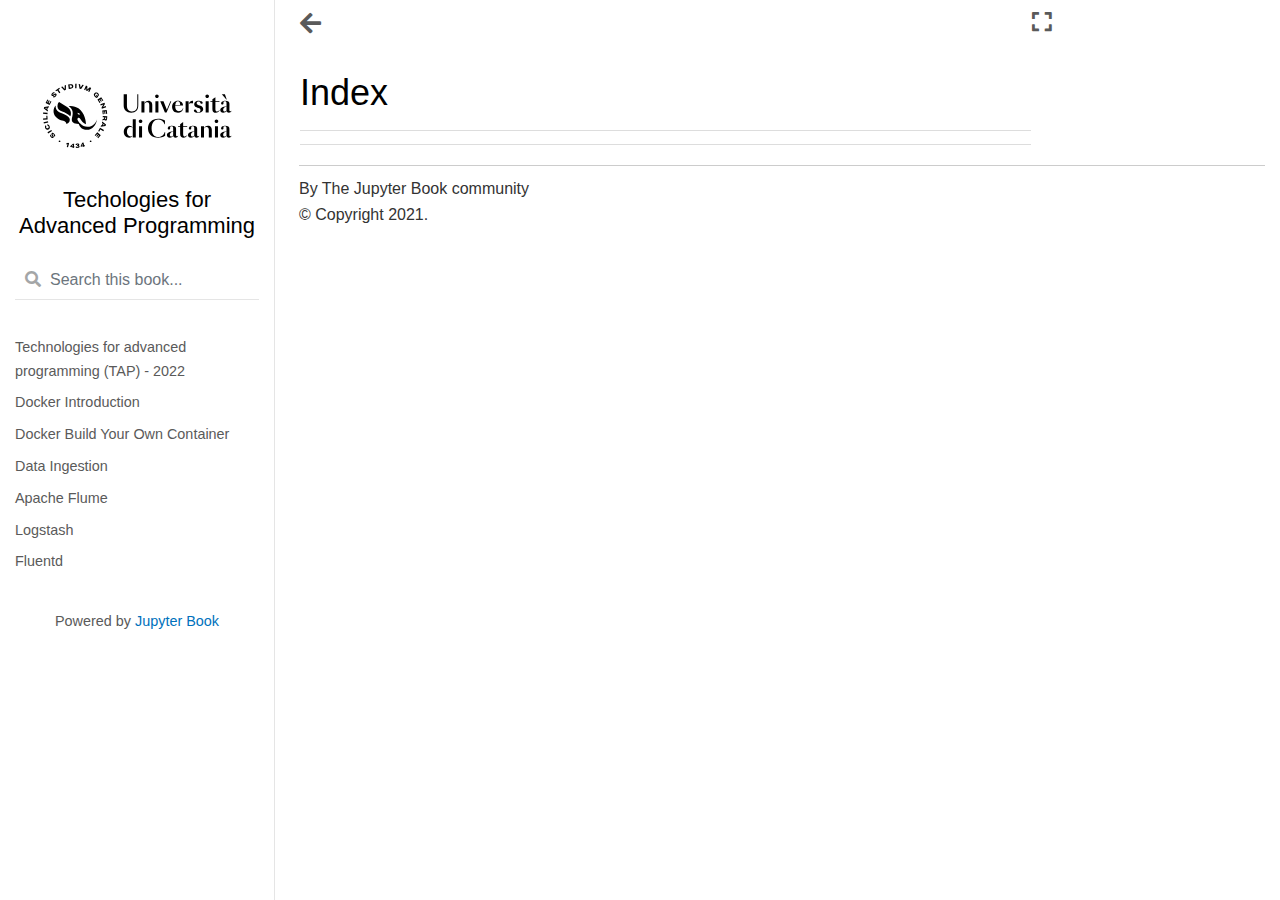
<file: genindex.html>
<!DOCTYPE html>

<html>
  <head>
    <meta charset="utf-8" />
    <meta name="viewport" content="width=device-width, initial-scale=1.0" />
    <title>Index &#8212; Techologies for Advanced Programming</title>
    
  <link href="_static/css/theme.css" rel="stylesheet">
  <link href="_static/css/index.ff1ffe594081f20da1ef19478df9384b.css" rel="stylesheet">

    
  <link rel="stylesheet"
    href="_static/vendor/fontawesome/5.13.0/css/all.min.css">
  <link rel="preload" as="font" type="font/woff2" crossorigin
    href="_static/vendor/fontawesome/5.13.0/webfonts/fa-solid-900.woff2">
  <link rel="preload" as="font" type="font/woff2" crossorigin
    href="_static/vendor/fontawesome/5.13.0/webfonts/fa-brands-400.woff2">

    
      

    
    <link rel="stylesheet" type="text/css" href="_static/pygments.css" />
    <link rel="stylesheet" type="text/css" href="_static/sphinx-book-theme.css?digest=c3fdc42140077d1ad13ad2f1588a4309" />
    <link rel="stylesheet" type="text/css" href="_static/togglebutton.css" />
    <link rel="stylesheet" type="text/css" href="_static/copybutton.css" />
    <link rel="stylesheet" type="text/css" href="_static/mystnb.css" />
    <link rel="stylesheet" type="text/css" href="_static/sphinx-thebe.css" />
    <link rel="stylesheet" type="text/css" href="_static/panels-main.c949a650a448cc0ae9fd3441c0e17fb0.css" />
    <link rel="stylesheet" type="text/css" href="_static/panels-variables.06eb56fa6e07937060861dad626602ad.css" />
    
  <link rel="preload" as="script" href="_static/js/index.be7d3bbb2ef33a8344ce.js">

    <script data-url_root="./" id="documentation_options" src="_static/documentation_options.js"></script>
    <script src="_static/jquery.js"></script>
    <script src="_static/underscore.js"></script>
    <script src="_static/doctools.js"></script>
    <script src="_static/clipboard.min.js"></script>
    <script src="_static/copybutton.js"></script>
    <script>let toggleHintShow = 'Click to show';</script>
    <script>let toggleHintHide = 'Click to hide';</script>
    <script>let toggleOpenOnPrint = 'true';</script>
    <script src="_static/togglebutton.js"></script>
    <script>var togglebuttonSelector = '.toggle, .admonition.dropdown, .tag_hide_input div.cell_input, .tag_hide-input div.cell_input, .tag_hide_output div.cell_output, .tag_hide-output div.cell_output, .tag_hide_cell.cell, .tag_hide-cell.cell';</script>
    <script src="_static/sphinx-book-theme.d59cb220de22ca1c485ebbdc042f0030.js"></script>
    <script>const THEBE_JS_URL = "https://unpkg.com/thebe@0.8.2/lib/index.js"
const thebe_selector = ".thebe,.cell"
const thebe_selector_input = "pre"
const thebe_selector_output = ".output, .cell_output"
</script>
    <script async="async" src="_static/sphinx-thebe.js"></script>
    <link rel="index" title="Index" href="#" />
    <link rel="search" title="Search" href="search.html" />
    <meta name="viewport" content="width=device-width, initial-scale=1" />
    <meta name="docsearch:language" content="None">
    

    <!-- Google Analytics -->
    
  </head>
  <body data-spy="scroll" data-target="#bd-toc-nav" data-offset="80">
    
    <div class="container-fluid" id="banner"></div>

    

    <div class="container-xl">
      <div class="row">
          
<div class="col-12 col-md-3 bd-sidebar site-navigation show" id="site-navigation">
    
        <div class="navbar-brand-box">
    <a class="navbar-brand text-wrap" href="index.html">
      
        <!-- `logo` is deprecated in Sphinx 4.0, so remove this when we stop supporting 3 -->
        
      
      
      <img src="_static/UniCT-Logo.svg" class="logo" alt="logo">
      
      
      <h1 class="site-logo" id="site-title">Techologies for Advanced Programming</h1>
      
    </a>
</div><form class="bd-search d-flex align-items-center" action="search.html" method="get">
  <i class="icon fas fa-search"></i>
  <input type="search" class="form-control" name="q" id="search-input" placeholder="Search this book..." aria-label="Search this book..." autocomplete="off" >
</form><nav class="bd-links" id="bd-docs-nav" aria-label="Main">
    <div class="bd-toc-item active">
        <ul class="nav bd-sidenav">
 <li class="toctree-l1">
  <a class="reference internal" href="TAPIntroduction.html">
   Technologies for advanced programming (TAP) - 2022
  </a>
 </li>
</ul>
<ul class="nav bd-sidenav">
 <li class="toctree-l1">
  <a class="reference internal" href="Docker.html">
   Docker Introduction
  </a>
 </li>
 <li class="toctree-l1">
  <a class="reference internal" href="Docker%20-%20BYOC.html">
   Docker Build Your Own Container
  </a>
 </li>
 <li class="toctree-l1">
  <a class="reference internal" href="Data%20Ingestion.html">
   Data Ingestion
  </a>
 </li>
 <li class="toctree-l1">
  <a class="reference internal" href="Apache%20Flume.html">
   Apache Flume
  </a>
 </li>
 <li class="toctree-l1">
  <a class="reference internal" href="Logstash.html">
   Logstash
  </a>
 </li>
 <li class="toctree-l1">
  <a class="reference internal" href="Fluentd.html">
   Fluentd
  </a>
 </li>
</ul>

    </div>
</nav> <!-- To handle the deprecated key -->

<div class="navbar_extra_footer">
  Powered by <a href="https://jupyterbook.org">Jupyter Book</a>
</div>

</div>


          


          
<main class="col py-md-3 pl-md-4 bd-content overflow-auto" role="main">
    
    <div class="topbar container-xl fixed-top">
    <div class="topbar-contents row">
        <div class="col-12 col-md-3 bd-topbar-whitespace site-navigation show"></div>
        <div class="col pl-md-4 topbar-main">
            
            <button id="navbar-toggler" class="navbar-toggler ml-0" type="button" data-toggle="collapse"
                data-toggle="tooltip" data-placement="bottom" data-target=".site-navigation" aria-controls="navbar-menu"
                aria-expanded="true" aria-label="Toggle navigation" aria-controls="site-navigation"
                title="Toggle navigation" data-toggle="tooltip" data-placement="left">
                <i class="fas fa-bars"></i>
                <i class="fas fa-arrow-left"></i>
                <i class="fas fa-arrow-up"></i>
            </button>
            
            
            <!-- Source interaction buttons -->

            <!-- Full screen (wrap in <a> to have style consistency -->

<a class="full-screen-button"><button type="button" class="btn btn-secondary topbarbtn" data-toggle="tooltip"
        data-placement="bottom" onclick="toggleFullScreen()" aria-label="Fullscreen mode"
        title="Fullscreen mode"><i
            class="fas fa-expand"></i></button></a>

            <!-- Launch buttons -->

        </div>

        <!-- Table of contents -->
        <div class="d-none d-md-block col-md-2 bd-toc show noprint">
            
        </div>
    </div>
</div>
    <div id="main-content" class="row">
        <div class="col-12 col-md-9 pl-md-3 pr-md-0">
            <!-- Table of contents that is only displayed when printing the page -->
            <div id="jb-print-docs-body" class="onlyprint">
                <h1></h1>
                <!-- Table of contents -->
                <div id="print-main-content">
                    <div id="jb-print-toc">
                        
                    </div>
                </div>
            </div>
            
              <div>
                

<h1 id="index">Index</h1>

<div class="genindex-jumpbox">
 
</div>


              </div>
              
            
                <!-- Previous / next buttons -->
<div class='prev-next-area'>
</div>
            
        </div>
    </div>
    <footer class="footer">
  <p>
    
      By The Jupyter Book community<br/>
    
        &copy; Copyright 2021.<br/>
  </p>
</footer>
</main>


      </div>
    </div>
  
  <script src="_static/js/index.be7d3bbb2ef33a8344ce.js"></script>

  </body>
</html>
</file>
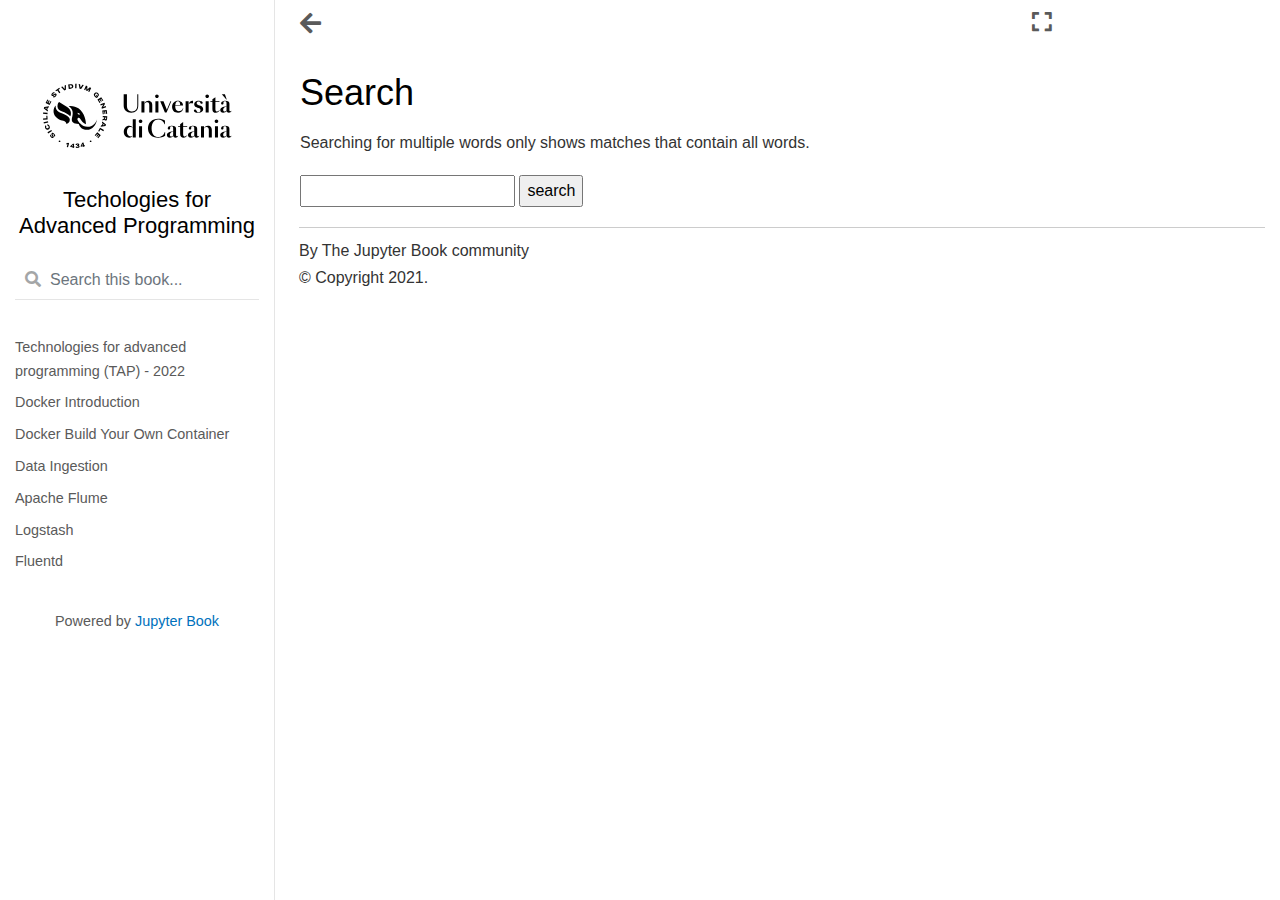
<file: search.html>
<!DOCTYPE html>

<html>
  <head>
    <meta charset="utf-8" />
    <meta name="viewport" content="width=device-width, initial-scale=1.0" />
    <title>Search &#8212; Techologies for Advanced Programming</title>
    
  <link href="_static/css/theme.css" rel="stylesheet">
  <link href="_static/css/index.ff1ffe594081f20da1ef19478df9384b.css" rel="stylesheet">

    
  <link rel="stylesheet"
    href="_static/vendor/fontawesome/5.13.0/css/all.min.css">
  <link rel="preload" as="font" type="font/woff2" crossorigin
    href="_static/vendor/fontawesome/5.13.0/webfonts/fa-solid-900.woff2">
  <link rel="preload" as="font" type="font/woff2" crossorigin
    href="_static/vendor/fontawesome/5.13.0/webfonts/fa-brands-400.woff2">

    
      

    
    <link rel="stylesheet" type="text/css" href="_static/pygments.css" />
    <link rel="stylesheet" type="text/css" href="_static/sphinx-book-theme.css?digest=c3fdc42140077d1ad13ad2f1588a4309" />
    <link rel="stylesheet" type="text/css" href="_static/togglebutton.css" />
    <link rel="stylesheet" type="text/css" href="_static/copybutton.css" />
    <link rel="stylesheet" type="text/css" href="_static/mystnb.css" />
    <link rel="stylesheet" type="text/css" href="_static/sphinx-thebe.css" />
    <link rel="stylesheet" type="text/css" href="_static/panels-main.c949a650a448cc0ae9fd3441c0e17fb0.css" />
    <link rel="stylesheet" type="text/css" href="_static/panels-variables.06eb56fa6e07937060861dad626602ad.css" />
    
  <link rel="preload" as="script" href="_static/js/index.be7d3bbb2ef33a8344ce.js">

    
    <script data-url_root="./" id="documentation_options" src="_static/documentation_options.js"></script>
    <script src="_static/jquery.js"></script>
    <script src="_static/underscore.js"></script>
    <script src="_static/doctools.js"></script>
    <script src="_static/clipboard.min.js"></script>
    <script src="_static/copybutton.js"></script>
    <script>let toggleHintShow = 'Click to show';</script>
    <script>let toggleHintHide = 'Click to hide';</script>
    <script>let toggleOpenOnPrint = 'true';</script>
    <script src="_static/togglebutton.js"></script>
    <script>var togglebuttonSelector = '.toggle, .admonition.dropdown, .tag_hide_input div.cell_input, .tag_hide-input div.cell_input, .tag_hide_output div.cell_output, .tag_hide-output div.cell_output, .tag_hide_cell.cell, .tag_hide-cell.cell';</script>
    <script src="_static/sphinx-book-theme.d59cb220de22ca1c485ebbdc042f0030.js"></script>
    <script>const THEBE_JS_URL = "https://unpkg.com/thebe@0.8.2/lib/index.js"
const thebe_selector = ".thebe,.cell"
const thebe_selector_input = "pre"
const thebe_selector_output = ".output, .cell_output"
</script>
    <script async="async" src="_static/sphinx-thebe.js"></script>
    <script src="_static/searchtools.js"></script>
    <script src="_static/language_data.js"></script>
    <link rel="index" title="Index" href="genindex.html" />
    <link rel="search" title="Search" href="#" />
  <script src="searchindex.js" defer></script>
  
    <meta name="viewport" content="width=device-width, initial-scale=1" />
    <meta name="docsearch:language" content="None">
    

    <!-- Google Analytics -->
    

  </head>
  <body data-spy="scroll" data-target="#bd-toc-nav" data-offset="80">
    
    <div class="container-fluid" id="banner"></div>

    

    <div class="container-xl">
      <div class="row">
          
<div class="col-12 col-md-3 bd-sidebar site-navigation show" id="site-navigation">
    
        <div class="navbar-brand-box">
    <a class="navbar-brand text-wrap" href="index.html">
      
        <!-- `logo` is deprecated in Sphinx 4.0, so remove this when we stop supporting 3 -->
        
      
      
      <img src="_static/UniCT-Logo.svg" class="logo" alt="logo">
      
      
      <h1 class="site-logo" id="site-title">Techologies for Advanced Programming</h1>
      
    </a>
</div><form class="bd-search d-flex align-items-center" action="#" method="get">
  <i class="icon fas fa-search"></i>
  <input type="search" class="form-control" name="q" id="search-input" placeholder="Search this book..." aria-label="Search this book..." autocomplete="off" >
</form><nav class="bd-links" id="bd-docs-nav" aria-label="Main">
    <div class="bd-toc-item active">
        <ul class="nav bd-sidenav">
 <li class="toctree-l1">
  <a class="reference internal" href="TAPIntroduction.html">
   Technologies for advanced programming (TAP) - 2022
  </a>
 </li>
</ul>
<ul class="nav bd-sidenav">
 <li class="toctree-l1">
  <a class="reference internal" href="Docker.html">
   Docker Introduction
  </a>
 </li>
 <li class="toctree-l1">
  <a class="reference internal" href="Docker%20-%20BYOC.html">
   Docker Build Your Own Container
  </a>
 </li>
 <li class="toctree-l1">
  <a class="reference internal" href="Data%20Ingestion.html">
   Data Ingestion
  </a>
 </li>
 <li class="toctree-l1">
  <a class="reference internal" href="Apache%20Flume.html">
   Apache Flume
  </a>
 </li>
 <li class="toctree-l1">
  <a class="reference internal" href="Logstash.html">
   Logstash
  </a>
 </li>
 <li class="toctree-l1">
  <a class="reference internal" href="Fluentd.html">
   Fluentd
  </a>
 </li>
</ul>

    </div>
</nav> <!-- To handle the deprecated key -->

<div class="navbar_extra_footer">
  Powered by <a href="https://jupyterbook.org">Jupyter Book</a>
</div>

</div>


          


          
<main class="col py-md-3 pl-md-4 bd-content overflow-auto" role="main">
    
    <div class="topbar container-xl fixed-top">
    <div class="topbar-contents row">
        <div class="col-12 col-md-3 bd-topbar-whitespace site-navigation show"></div>
        <div class="col pl-md-4 topbar-main">
            
            <button id="navbar-toggler" class="navbar-toggler ml-0" type="button" data-toggle="collapse"
                data-toggle="tooltip" data-placement="bottom" data-target=".site-navigation" aria-controls="navbar-menu"
                aria-expanded="true" aria-label="Toggle navigation" aria-controls="site-navigation"
                title="Toggle navigation" data-toggle="tooltip" data-placement="left">
                <i class="fas fa-bars"></i>
                <i class="fas fa-arrow-left"></i>
                <i class="fas fa-arrow-up"></i>
            </button>
            
            
            <!-- Source interaction buttons -->

            <!-- Full screen (wrap in <a> to have style consistency -->

<a class="full-screen-button"><button type="button" class="btn btn-secondary topbarbtn" data-toggle="tooltip"
        data-placement="bottom" onclick="toggleFullScreen()" aria-label="Fullscreen mode"
        title="Fullscreen mode"><i
            class="fas fa-expand"></i></button></a>

            <!-- Launch buttons -->

        </div>

        <!-- Table of contents -->
        <div class="d-none d-md-block col-md-2 bd-toc show noprint">
            
        </div>
    </div>
</div>
    <div id="main-content" class="row">
        <div class="col-12 col-md-9 pl-md-3 pr-md-0">
            <!-- Table of contents that is only displayed when printing the page -->
            <div id="jb-print-docs-body" class="onlyprint">
                <h1></h1>
                <!-- Table of contents -->
                <div id="print-main-content">
                    <div id="jb-print-toc">
                        
                    </div>
                </div>
            </div>
            
              <div>
                
  <h1 id="search-documentation">Search</h1>
  
  <noscript>
  <div class="admonition warning">
  <p>
    Please activate JavaScript to enable the search
    functionality.
  </p>
  </div>
  </noscript>
  
  
  <p>
    Searching for multiple words only shows matches that contain
    all words.
  </p>
  
  
  <form action="" method="get">
    <input type="text" name="q" aria-labelledby="search-documentation" value="" autocomplete="off" autocorrect="off" autocapitalize="off" spellcheck="false"/>
    <input type="submit" value="search" />
    <span id="search-progress" style="padding-left: 10px"></span>
  </form>
  
  
  
  <div id="search-results">
  
  </div>
  

              </div>
              
            
                <!-- Previous / next buttons -->
<div class='prev-next-area'>
</div>
            
        </div>
    </div>
    <footer class="footer">
  <p>
    
      By The Jupyter Book community<br/>
    
        &copy; Copyright 2021.<br/>
  </p>
</footer>
</main>


      </div>
    </div>
  
  <script src="_static/js/index.be7d3bbb2ef33a8344ce.js"></script>

  </body>
</html>
</file>
<file: _static/css/theme.css>
/* Provided by the Sphinx base theme template at build time */
@import "../basic.css";

:root {
  /*****************************************************************************
  * Theme config
  **/
  --pst-header-height: 60px;

  /*****************************************************************************
  * Font size
  **/
  --pst-font-size-base: 15px; /* base font size - applied at body / html level */

  /* heading font sizes */
  --pst-font-size-h1: 36px;
  --pst-font-size-h2: 32px;
  --pst-font-size-h3: 26px;
  --pst-font-size-h4: 21px;
  --pst-font-size-h5: 18px;
  --pst-font-size-h6: 16px;

  /* smaller then heading font sizes*/
  --pst-font-size-milli: 12px;

  --pst-sidebar-font-size: .9em;
  --pst-sidebar-caption-font-size: .9em;

  /*****************************************************************************
  * Font family
  **/
  /* These are adapted from https://systemfontstack.com/ */
  --pst-font-family-base-system: -apple-system, BlinkMacSystemFont, Segoe UI, "Helvetica Neue",
    Arial, sans-serif, Apple Color Emoji, Segoe UI Emoji, Segoe UI Symbol;
  --pst-font-family-monospace-system: "SFMono-Regular", Menlo, Consolas, Monaco,
    Liberation Mono, Lucida Console, monospace;

  --pst-font-family-base: var(--pst-font-family-base-system);
  --pst-font-family-heading: var(--pst-font-family-base);
  --pst-font-family-monospace: var(--pst-font-family-monospace-system);

  /*****************************************************************************
  * Color
  * 
  * Colors are defined in rgb string way, "red, green, blue"
  **/
  --pst-color-primary: 19, 6, 84;
  --pst-color-success: 40, 167, 69;
  --pst-color-info: 0, 123, 255;  /*23, 162, 184;*/
  --pst-color-warning: 255, 193, 7;
  --pst-color-danger: 220, 53, 69;
  --pst-color-text-base: 51, 51, 51;

  --pst-color-h1: var(--pst-color-primary);
  --pst-color-h2: var(--pst-color-primary);
  --pst-color-h3: var(--pst-color-text-base);
  --pst-color-h4: var(--pst-color-text-base);
  --pst-color-h5: var(--pst-color-text-base);
  --pst-color-h6: var(--pst-color-text-base);
  --pst-color-paragraph: var(--pst-color-text-base);
  --pst-color-link: 0, 91, 129;
  --pst-color-link-hover: 227, 46, 0;
  --pst-color-headerlink: 198, 15, 15;
  --pst-color-headerlink-hover: 255, 255, 255;
  --pst-color-preformatted-text: 34, 34, 34;
  --pst-color-preformatted-background: 250, 250, 250;
  --pst-color-inline-code: 232, 62, 140;

  --pst-color-active-navigation: 19, 6, 84;
  --pst-color-navbar-link: 77, 77, 77;
  --pst-color-navbar-link-hover: var(--pst-color-active-navigation);
  --pst-color-navbar-link-active: var(--pst-color-active-navigation);
  --pst-color-sidebar-link: 77, 77, 77;
  --pst-color-sidebar-link-hover: var(--pst-color-active-navigation);
  --pst-color-sidebar-link-active: var(--pst-color-active-navigation);
  --pst-color-sidebar-expander-background-hover: 244, 244, 244;
  --pst-color-sidebar-caption: 77, 77, 77;
  --pst-color-toc-link: 119, 117, 122;
  --pst-color-toc-link-hover: var(--pst-color-active-navigation);
  --pst-color-toc-link-active: var(--pst-color-active-navigation);

  /*****************************************************************************
  * Icon
  **/

  /* font awesome icons*/
  --pst-icon-check-circle: '\f058';
  --pst-icon-info-circle: '\f05a';
  --pst-icon-exclamation-triangle: '\f071';
  --pst-icon-exclamation-circle: '\f06a';
  --pst-icon-times-circle: '\f057';
  --pst-icon-lightbulb: '\f0eb';

  /*****************************************************************************
  * Admonitions
  **/

  --pst-color-admonition-default: var(--pst-color-info);
  --pst-color-admonition-note: var(--pst-color-info);
  --pst-color-admonition-attention: var(--pst-color-warning);
  --pst-color-admonition-caution: var(--pst-color-warning);
  --pst-color-admonition-warning: var(--pst-color-warning);
  --pst-color-admonition-danger: var(--pst-color-danger);
  --pst-color-admonition-error: var(--pst-color-danger);
  --pst-color-admonition-hint: var(--pst-color-success);
  --pst-color-admonition-tip: var(--pst-color-success);
  --pst-color-admonition-important: var(--pst-color-success);

  --pst-icon-admonition-default: var(--pst-icon-info-circle);
  --pst-icon-admonition-note: var(--pst-icon-info-circle);
  --pst-icon-admonition-attention: var(--pst-icon-exclamation-circle);
  --pst-icon-admonition-caution: var(--pst-icon-exclamation-triangle);
  --pst-icon-admonition-warning: var(--pst-icon-exclamation-triangle);
  --pst-icon-admonition-danger: var(--pst-icon-exclamation-triangle);
  --pst-icon-admonition-error: var(--pst-icon-times-circle);
  --pst-icon-admonition-hint: var(--pst-icon-lightbulb);
  --pst-icon-admonition-tip: var(--pst-icon-lightbulb);
  --pst-icon-admonition-important: var(--pst-icon-exclamation-circle);

}
</file>
<file: _static/pygments.css>
pre { line-height: 125%; }
td.linenos .normal { color: inherit; background-color: transparent; padding-left: 5px; padding-right: 5px; }
span.linenos { color: inherit; background-color: transparent; padding-left: 5px; padding-right: 5px; }
td.linenos .special { color: #000000; background-color: #ffffc0; padding-left: 5px; padding-right: 5px; }
span.linenos.special { color: #000000; background-color: #ffffc0; padding-left: 5px; padding-right: 5px; }
.highlight .hll { background-color: #ffffcc }
.highlight { background: #eeffcc; }
.highlight .c { color: #408090; font-style: italic } /* Comment */
.highlight .err { border: 1px solid #FF0000 } /* Error */
.highlight .k { color: #007020; font-weight: bold } /* Keyword */
.highlight .o { color: #666666 } /* Operator */
.highlight .ch { color: #408090; font-style: italic } /* Comment.Hashbang */
.highlight .cm { color: #408090; font-style: italic } /* Comment.Multiline */
.highlight .cp { color: #007020 } /* Comment.Preproc */
.highlight .cpf { color: #408090; font-style: italic } /* Comment.PreprocFile */
.highlight .c1 { color: #408090; font-style: italic } /* Comment.Single */
.highlight .cs { color: #408090; background-color: #fff0f0 } /* Comment.Special */
.highlight .gd { color: #A00000 } /* Generic.Deleted */
.highlight .ge { font-style: italic } /* Generic.Emph */
.highlight .gr { color: #FF0000 } /* Generic.Error */
.highlight .gh { color: #000080; font-weight: bold } /* Generic.Heading */
.highlight .gi { color: #00A000 } /* Generic.Inserted */
.highlight .go { color: #333333 } /* Generic.Output */
.highlight .gp { color: #c65d09; font-weight: bold } /* Generic.Prompt */
.highlight .gs { font-weight: bold } /* Generic.Strong */
.highlight .gu { color: #800080; font-weight: bold } /* Generic.Subheading */
.highlight .gt { color: #0044DD } /* Generic.Traceback */
.highlight .kc { color: #007020; font-weight: bold } /* Keyword.Constant */
.highlight .kd { color: #007020; font-weight: bold } /* Keyword.Declaration */
.highlight .kn { color: #007020; font-weight: bold } /* Keyword.Namespace */
.highlight .kp { color: #007020 } /* Keyword.Pseudo */
.highlight .kr { color: #007020; font-weight: bold } /* Keyword.Reserved */
.highlight .kt { color: #902000 } /* Keyword.Type */
.highlight .m { color: #208050 } /* Literal.Number */
.highlight .s { color: #4070a0 } /* Literal.String */
.highlight .na { color: #4070a0 } /* Name.Attribute */
.highlight .nb { color: #007020 } /* Name.Builtin */
.highlight .nc { color: #0e84b5; font-weight: bold } /* Name.Class */
.highlight .no { color: #60add5 } /* Name.Constant */
.highlight .nd { color: #555555; font-weight: bold } /* Name.Decorator */
.highlight .ni { color: #d55537; font-weight: bold } /* Name.Entity */
.highlight .ne { color: #007020 } /* Name.Exception */
.highlight .nf { color: #06287e } /* Name.Function */
.highlight .nl { color: #002070; font-weight: bold } /* Name.Label */
.highlight .nn { color: #0e84b5; font-weight: bold } /* Name.Namespace */
.highlight .nt { color: #062873; font-weight: bold } /* Name.Tag */
.highlight .nv { color: #bb60d5 } /* Name.Variable */
.highlight .ow { color: #007020; font-weight: bold } /* Operator.Word */
.highlight .w { color: #bbbbbb } /* Text.Whitespace */
.highlight .mb { color: #208050 } /* Literal.Number.Bin */
.highlight .mf { color: #208050 } /* Literal.Number.Float */
.highlight .mh { color: #208050 } /* Literal.Number.Hex */
.highlight .mi { color: #208050 } /* Literal.Number.Integer */
.highlight .mo { color: #208050 } /* Literal.Number.Oct */
.highlight .sa { color: #4070a0 } /* Literal.String.Affix */
.highlight .sb { color: #4070a0 } /* Literal.String.Backtick */
.highlight .sc { color: #4070a0 } /* Literal.String.Char */
.highlight .dl { color: #4070a0 } /* Literal.String.Delimiter */
.highlight .sd { color: #4070a0; font-style: italic } /* Literal.String.Doc */
.highlight .s2 { color: #4070a0 } /* Literal.String.Double */
.highlight .se { color: #4070a0; font-weight: bold } /* Literal.String.Escape */
.highlight .sh { color: #4070a0 } /* Literal.String.Heredoc */
.highlight .si { color: #70a0d0; font-style: italic } /* Literal.String.Interpol */
.highlight .sx { color: #c65d09 } /* Literal.String.Other */
.highlight .sr { color: #235388 } /* Literal.String.Regex */
.highlight .s1 { color: #4070a0 } /* Literal.String.Single */
.highlight .ss { color: #517918 } /* Literal.String.Symbol */
.highlight .bp { color: #007020 } /* Name.Builtin.Pseudo */
.highlight .fm { color: #06287e } /* Name.Function.Magic */
.highlight .vc { color: #bb60d5 } /* Name.Variable.Class */
.highlight .vg { color: #bb60d5 } /* Name.Variable.Global */
.highlight .vi { color: #bb60d5 } /* Name.Variable.Instance */
.highlight .vm { color: #bb60d5 } /* Name.Variable.Magic */
.highlight .il { color: #208050 } /* Literal.Number.Integer.Long */
</file>
<file: _static/togglebutton.css>
/**
 * Admonition-based toggles
 */

/* Visibility of the target */
.admonition.toggle .admonition-title ~ * {
    transition: opacity .3s, height .3s;
}

/* Toggle buttons inside admonitions so we see the title */
.toggle.admonition {
    position: relative;
}

/* Titles should cut off earlier to avoid overlapping w/ button */
.toggle.admonition .admonition-title {
    padding-right: 25%;
    cursor: pointer;
}

/* hides all the content of a page until de-toggled */
.toggle-hidden.admonition .admonition-title ~ * {
    height: 0;
    margin: 0;
    float: left; /* so they overlap when hidden */
    opacity: 0;
    visibility: hidden;
}

/* General button style and position*/
button.toggle-button {
    /**
     * Background and shape. By default there's no background
     * but users can style as they wish
     */  
    background: none;
    border: none;
    outline: none;

    /* Positioning just inside the amonition title */
    margin-right: 0.5em;
    position: absolute;
    right: 0em;
    top: .5em;
    float: right;
    padding: 0px;
    display: flex;
}

/* Display the toggle hint on wide screens */
@media (min-width: 768px) {
    button.toggle-button.toggle-button-hidden:before {
        content: attr(data-toggle-hint);  /* This will be filled in by JS */
        font-size: .8em;
        align-self: center;
    }
}

/* Icon behavior */
.tb-icon {
    transition: transform .2s ease-out;
    height: 1.5em;
    width: 1.5em;
    stroke: currentColor;  /* So that we inherit the color of other text */
}

details.toggle-details .tb-icon {
    height: 1.3em;
    width: 1.3em;
}

.toggle-button-hidden .tb-icon {
    transform: rotate(90deg);
}

/**
 * Details-based toggles.
 * In this case, we wrap elements with `.toggle` in a details block.
 */

/* Details blocks */
details.toggle-details {
    margin: 1em 0;
}

details.toggle-details summary {
    display: flex;
    align-items: center;
    width: fit-content;
    cursor: pointer;
    list-style: none;
    border-radius: .4em;
    border: 1px solid #ccc;
    background: #f8f8f8;
    padding: 0.4em 1em 0.4em 0.5em; /* Less padding on left because the SVG has left margin */
    font-size: .9em;
}

details.toggle-details summary:hover {
    background: #f6f6f6;
}

details.toggle-details summary:active {
    background: #eee;
}

details.toggle-details[open] summary {
    margin-bottom: .5em;
}

details.toggle-details[open] summary .tb-icon {
    transform: rotate(90deg);
}

details.toggle-details[open] summary ~ * {
    animation: toggle-fade-in .3s ease-out;
}

@keyframes toggle-fade-in {
  from {opacity: 0%;}
  to {opacity: 100%;}
}

/* Print rules - we hide all toggle button elements at print */
@media print {
    /* Always hide the summary so the button doesn't show up */
    details.toggle-details summary {
        display: none;
    }
}
</file>
<file: _static/copybutton.css>
/* Copy buttons */
button.copybtn {
    position: absolute;
    display: flex;
    top: .3em;
    right: .3em;
    width: 1.7em;
    height: 1.7em;
	opacity: 0;
    transition: opacity 0.3s, border .3s, background-color .3s;
    user-select: none;
    padding: 0;
    border: none;
    outline: none;
    border-radius: 0.4em;
    /* The colors that GitHub uses */
    border: #1b1f2426 1px solid;
    background-color: #f6f8fa;
    color: #57606a;
}

button.copybtn.success {
    border-color: #22863a;
    color: #22863a;
}

button.copybtn svg {
    stroke: currentColor;
    width: 1.5em;
    height: 1.5em;
    padding: 0.1em;
}

div.highlight  {
    position: relative;
}

.highlight:hover button.copybtn {
	opacity: 1;
}

.highlight button.copybtn:hover {
    background-color: rgb(235, 235, 235);
}

.highlight button.copybtn:active {
    background-color: rgb(187, 187, 187);
}

/**
 * A minimal CSS-only tooltip copied from:
 *   https://codepen.io/mildrenben/pen/rVBrpK
 *
 * To use, write HTML like the following:
 *
 * <p class="o-tooltip--left" data-tooltip="Hey">Short</p>
 */
 .o-tooltip--left {
  position: relative;
 }

 .o-tooltip--left:after {
    opacity: 0;
    visibility: hidden;
    position: absolute;
    content: attr(data-tooltip);
    padding: .2em;
    font-size: .8em;
    left: -.2em;
    background: grey;
    color: white;
    white-space: nowrap;
    z-index: 2;
    border-radius: 2px;
    transform: translateX(-102%) translateY(0);
    transition: opacity 0.2s cubic-bezier(0.64, 0.09, 0.08, 1), transform 0.2s cubic-bezier(0.64, 0.09, 0.08, 1);
}

.o-tooltip--left:hover:after {
    display: block;
    opacity: 1;
    visibility: visible;
    transform: translateX(-100%) translateY(0);
    transition: opacity 0.2s cubic-bezier(0.64, 0.09, 0.08, 1), transform 0.2s cubic-bezier(0.64, 0.09, 0.08, 1);
    transition-delay: .5s;
}

/* By default the copy button shouldn't show up when printing a page */
@media print {
    button.copybtn {
        display: none;
    }
}
</file>
<file: _static/mystnb.css>
/* Whole cell */
div.container.cell {
  padding-left: 0;
  margin-bottom: 1em;
}

/* Removing all background formatting so we can control at the div level */
.cell_input div.highlight, .cell_output pre, .cell_input pre, .cell_output .output {
  border: none;
  box-shadow: none;
}

.cell_output .output pre, .cell_input pre {
  margin: 0px;
}

/* Input cells */
div.cell div.cell_input {
  padding-left: 0em;
  padding-right: 0em;
  border: 1px #ccc solid;
  background-color: #f7f7f7;
  border-left-color: green;
  border-left-width: medium;
}

div.cell_input > div, div.cell_output div.output > div.highlight {
  margin: 0em !important;
  border: none !important;
}

/* All cell outputs */
.cell_output {
  padding-left: 1em;
  padding-right: 0em;
  margin-top: 1em;
}

/* Outputs from jupyter_sphinx overrides to remove extra CSS */
div.section div.jupyter_container {
  padding: .4em;
  margin: 0 0 .4em 0;
  background-color: none;
  border: none;
  -moz-box-shadow: none;
  -webkit-box-shadow: none;
  box-shadow: none;
}

/* Text outputs from cells */
.cell_output .output.text_plain,
.cell_output .output.traceback,
.cell_output .output.stream,
.cell_output .output.stderr
  {
  background: #fcfcfc;
  margin-top: 1em;
  margin-bottom: 0em;
  box-shadow: none;
}

.cell_output .output.text_plain,
.cell_output .output.stream,
.cell_output .output.stderr {
  border: 1px solid #f7f7f7;
}

.cell_output .output.stderr {
  background: #fdd;
}

.cell_output .output.traceback {
  border: 1px solid #ffd6d6;
}

/* Math align to the left */
.cell_output .MathJax_Display {
  text-align: left !important;
}

/* Pandas tables. Pulled from the Jupyter / nbsphinx CSS */
div.cell_output table {
    border: none;
    border-collapse: collapse;
    border-spacing: 0;
    color: black;
    font-size: 1em;
    table-layout: fixed;
  }
  div.cell_output thead {
    border-bottom: 1px solid black;
    vertical-align: bottom;
  }
  div.cell_output tr,
  div.cell_output th,
  div.cell_output td {
    text-align: right;
    vertical-align: middle;
    padding: 0.5em 0.5em;
    line-height: normal;
    white-space: normal;
    max-width: none;
    border: none;
  }
  div.cell_output th {
    font-weight: bold;
  }
  div.cell_output tbody tr:nth-child(odd) {
    background: #f5f5f5;
  }
  div.cell_output tbody tr:hover {
    background: rgba(66, 165, 245, 0.2);
  }


/* Inline text from `paste` operation */

span.pasted-text {
  font-weight: bold;
}

span.pasted-inline img {
  max-height: 2em;
}

tbody span.pasted-inline img {
  max-height: none;
}

/* Font colors for translated ANSI escape sequences
Color values are adapted from share/jupyter/nbconvert/templates/classic/static/style.css
*/
div.highlight .-Color-Bold {
  font-weight: bold;
}
div.highlight .-Color[class*=-Black] {
  color :#3E424D
}
div.highlight .-Color[class*=-Red] {
  color: #E75C58
}
div.highlight .-Color[class*=-Green] {
  color: #00A250
}
div.highlight .-Color[class*=-Yellow] {
  color: yellow
}
div.highlight .-Color[class*=-Blue] {
  color: #208FFB
}
div.highlight .-Color[class*=-Magenta] {
  color: #D160C4
}
div.highlight .-Color[class*=-Cyan] {
  color: #60C6C8
}
div.highlight .-Color[class*=-White] {
  color: #C5C1B4
}
div.highlight .-Color[class*=-BGBlack] {
  background-color: #3E424D
}
div.highlight .-Color[class*=-BGRed] {
  background-color: #E75C58
}
div.highlight .-Color[class*=-BGGreen] {
  background-color: #00A250
}
div.highlight .-Color[class*=-BGYellow] {
  background-color: yellow
}
div.highlight .-Color[class*=-BGBlue] {
  background-color: #208FFB
}
div.highlight .-Color[class*=-BGMagenta] {
  background-color: #D160C4
}
div.highlight .-Color[class*=-BGCyan] {
  background-color: #60C6C8
}
div.highlight .-Color[class*=-BGWhite] {
  background-color: #C5C1B4
}

/* Font colors for 8-bit ANSI */

div.highlight .-Color[class*=-C0] {
  color: #000000
}
div.highlight .-Color[class*=-BGC0] {
  background-color: #000000
}
div.highlight .-Color[class*=-C1] {
  color: #800000
}
div.highlight .-Color[class*=-BGC1] {
  background-color: #800000
}
div.highlight .-Color[class*=-C2] {
  color: #008000
}
div.highlight .-Color[class*=-BGC2] {
  background-color: #008000
}
div.highlight .-Color[class*=-C3] {
  color: #808000
}
div.highlight .-Color[class*=-BGC3] {
  background-color: #808000
}
div.highlight .-Color[class*=-C4] {
  color: #000080
}
div.highlight .-Color[class*=-BGC4] {
  background-color: #000080
}
div.highlight .-Color[class*=-C5] {
  color: #800080
}
div.highlight .-Color[class*=-BGC5] {
  background-color: #800080
}
div.highlight .-Color[class*=-C6] {
  color: #008080
}
div.highlight .-Color[class*=-BGC6] {
  background-color: #008080
}
div.highlight .-Color[class*=-C7] {
  color: #C0C0C0
}
div.highlight .-Color[class*=-BGC7] {
  background-color: #C0C0C0
}
div.highlight .-Color[class*=-C8] {
  color: #808080
}
div.highlight .-Color[class*=-BGC8] {
  background-color: #808080
}
div.highlight .-Color[class*=-C9] {
  color: #FF0000
}
div.highlight .-Color[class*=-BGC9] {
  background-color: #FF0000
}
div.highlight .-Color[class*=-C10] {
  color: #00FF00
}
div.highlight .-Color[class*=-BGC10] {
  background-color: #00FF00
}
div.highlight .-Color[class*=-C11] {
  color: #FFFF00
}
div.highlight .-Color[class*=-BGC11] {
  background-color: #FFFF00
}
div.highlight .-Color[class*=-C12] {
  color: #0000FF
}
div.highlight .-Color[class*=-BGC12] {
  background-color: #0000FF
}
div.highlight .-Color[class*=-C13] {
  color: #FF00FF
}
div.highlight .-Color[class*=-BGC13] {
  background-color: #FF00FF
}
div.highlight .-Color[class*=-C14] {
  color: #00FFFF
}
div.highlight .-Color[class*=-BGC14] {
  background-color: #00FFFF
}
div.highlight .-Color[class*=-C15] {
  color: #FFFFFF
}
div.highlight .-Color[class*=-BGC15] {
  background-color: #FFFFFF
}
div.highlight .-Color[class*=-C16] {
  color: #000000
}
div.highlight .-Color[class*=-BGC16] {
  background-color: #000000
}
div.highlight .-Color[class*=-C17] {
  color: #00005F
}
div.highlight .-Color[class*=-BGC17] {
  background-color: #00005F
}
div.highlight .-Color[class*=-C18] {
  color: #000087
}
div.highlight .-Color[class*=-BGC18] {
  background-color: #000087
}
div.highlight .-Color[class*=-C19] {
  color: #0000AF
}
div.highlight .-Color[class*=-BGC19] {
  background-color: #0000AF
}
div.highlight .-Color[class*=-C20] {
  color: #0000D7
}
div.highlight .-Color[class*=-BGC20] {
  background-color: #0000D7
}
div.highlight .-Color[class*=-C21] {
  color: #0000FF
}
div.highlight .-Color[class*=-BGC21] {
  background-color: #0000FF
}
div.highlight .-Color[class*=-C22] {
  color: #005F00
}
div.highlight .-Color[class*=-BGC22] {
  background-color: #005F00
}
div.highlight .-Color[class*=-C23] {
  color: #005F5F
}
div.highlight .-Color[class*=-BGC23] {
  background-color: #005F5F
}
div.highlight .-Color[class*=-C24] {
  color: #005F87
}
div.highlight .-Color[class*=-BGC24] {
  background-color: #005F87
}
div.highlight .-Color[class*=-C25] {
  color: #005FAF
}
div.highlight .-Color[class*=-BGC25] {
  background-color: #005FAF
}
div.highlight .-Color[class*=-C26] {
  color: #005FD7
}
div.highlight .-Color[class*=-BGC26] {
  background-color: #005FD7
}
div.highlight .-Color[class*=-C27] {
  color: #005FFF
}
div.highlight .-Color[class*=-BGC27] {
  background-color: #005FFF
}
div.highlight .-Color[class*=-C28] {
  color: #008700
}
div.highlight .-Color[class*=-BGC28] {
  background-color: #008700
}
div.highlight .-Color[class*=-C29] {
  color: #00875F
}
div.highlight .-Color[class*=-BGC29] {
  background-color: #00875F
}
div.highlight .-Color[class*=-C30] {
  color: #008787
}
div.highlight .-Color[class*=-BGC30] {
  background-color: #008787
}
div.highlight .-Color[class*=-C31] {
  color: #0087AF
}
div.highlight .-Color[class*=-BGC31] {
  background-color: #0087AF
}
div.highlight .-Color[class*=-C32] {
  color: #0087D7
}
div.highlight .-Color[class*=-BGC32] {
  background-color: #0087D7
}
div.highlight .-Color[class*=-C33] {
  color: #0087FF
}
div.highlight .-Color[class*=-BGC33] {
  background-color: #0087FF
}
div.highlight .-Color[class*=-C34] {
  color: #00AF00
}
div.highlight .-Color[class*=-BGC34] {
  background-color: #00AF00
}
div.highlight .-Color[class*=-C35] {
  color: #00AF5F
}
div.highlight .-Color[class*=-BGC35] {
  background-color: #00AF5F
}
div.highlight .-Color[class*=-C36] {
  color: #00AF87
}
div.highlight .-Color[class*=-BGC36] {
  background-color: #00AF87
}
div.highlight .-Color[class*=-C37] {
  color: #00AFAF
}
div.highlight .-Color[class*=-BGC37] {
  background-color: #00AFAF
}
div.highlight .-Color[class*=-C38] {
  color: #00AFD7
}
div.highlight .-Color[class*=-BGC38] {
  background-color: #00AFD7
}
div.highlight .-Color[class*=-C39] {
  color: #00AFFF
}
div.highlight .-Color[class*=-BGC39] {
  background-color: #00AFFF
}
div.highlight .-Color[class*=-C40] {
  color: #00D700
}
div.highlight .-Color[class*=-BGC40] {
  background-color: #00D700
}
div.highlight .-Color[class*=-C41] {
  color: #00D75F
}
div.highlight .-Color[class*=-BGC41] {
  background-color: #00D75F
}
div.highlight .-Color[class*=-C42] {
  color: #00D787
}
div.highlight .-Color[class*=-BGC42] {
  background-color: #00D787
}
div.highlight .-Color[class*=-C43] {
  color: #00D7AF
}
div.highlight .-Color[class*=-BGC43] {
  background-color: #00D7AF
}
div.highlight .-Color[class*=-C44] {
  color: #00D7D7
}
div.highlight .-Color[class*=-BGC44] {
  background-color: #00D7D7
}
div.highlight .-Color[class*=-C45] {
  color: #00D7FF
}
div.highlight .-Color[class*=-BGC45] {
  background-color: #00D7FF
}
div.highlight .-Color[class*=-C46] {
  color: #00FF00
}
div.highlight .-Color[class*=-BGC46] {
  background-color: #00FF00
}
div.highlight .-Color[class*=-C47] {
  color: #00FF5F
}
div.highlight .-Color[class*=-BGC47] {
  background-color: #00FF5F
}
div.highlight .-Color[class*=-C48] {
  color: #00FF87
}
div.highlight .-Color[class*=-BGC48] {
  background-color: #00FF87
}
div.highlight .-Color[class*=-C49] {
  color: #00FFAF
}
div.highlight .-Color[class*=-BGC49] {
  background-color: #00FFAF
}
div.highlight .-Color[class*=-C50] {
  color: #00FFD7
}
div.highlight .-Color[class*=-BGC50] {
  background-color: #00FFD7
}
div.highlight .-Color[class*=-C51] {
  color: #00FFFF
}
div.highlight .-Color[class*=-BGC51] {
  background-color: #00FFFF
}
div.highlight .-Color[class*=-C52] {
  color: #5F0000
}
div.highlight .-Color[class*=-BGC52] {
  background-color: #5F0000
}
div.highlight .-Color[class*=-C53] {
  color: #5F005F
}
div.highlight .-Color[class*=-BGC53] {
  background-color: #5F005F
}
div.highlight .-Color[class*=-C54] {
  color: #5F0087
}
div.highlight .-Color[class*=-BGC54] {
  background-color: #5F0087
}
div.highlight .-Color[class*=-C55] {
  color: #5F00AF
}
div.highlight .-Color[class*=-BGC55] {
  background-color: #5F00AF
}
div.highlight .-Color[class*=-C56] {
  color: #5F00D7
}
div.highlight .-Color[class*=-BGC56] {
  background-color: #5F00D7
}
div.highlight .-Color[class*=-C57] {
  color: #5F00FF
}
div.highlight .-Color[class*=-BGC57] {
  background-color: #5F00FF
}
div.highlight .-Color[class*=-C58] {
  color: #5F5F00
}
div.highlight .-Color[class*=-BGC58] {
  background-color: #5F5F00
}
div.highlight .-Color[class*=-C59] {
  color: #5F5F5F
}
div.highlight .-Color[class*=-BGC59] {
  background-color: #5F5F5F
}
div.highlight .-Color[class*=-C60] {
  color: #5F5F87
}
div.highlight .-Color[class*=-BGC60] {
  background-color: #5F5F87
}
div.highlight .-Color[class*=-C61] {
  color: #5F5FAF
}
div.highlight .-Color[class*=-BGC61] {
  background-color: #5F5FAF
}
div.highlight .-Color[class*=-C62] {
  color: #5F5FD7
}
div.highlight .-Color[class*=-BGC62] {
  background-color: #5F5FD7
}
div.highlight .-Color[class*=-C63] {
  color: #5F5FFF
}
div.highlight .-Color[class*=-BGC63] {
  background-color: #5F5FFF
}
div.highlight .-Color[class*=-C64] {
  color: #5F8700
}
div.highlight .-Color[class*=-BGC64] {
  background-color: #5F8700
}
div.highlight .-Color[class*=-C65] {
  color: #5F875F
}
div.highlight .-Color[class*=-BGC65] {
  background-color: #5F875F
}
div.highlight .-Color[class*=-C66] {
  color: #5F8787
}
div.highlight .-Color[class*=-BGC66] {
  background-color: #5F8787
}
div.highlight .-Color[class*=-C67] {
  color: #5F87AF
}
div.highlight .-Color[class*=-BGC67] {
  background-color: #5F87AF
}
div.highlight .-Color[class*=-C68] {
  color: #5F87D7
}
div.highlight .-Color[class*=-BGC68] {
  background-color: #5F87D7
}
div.highlight .-Color[class*=-C69] {
  color: #5F87FF
}
div.highlight .-Color[class*=-BGC69] {
  background-color: #5F87FF
}
div.highlight .-Color[class*=-C70] {
  color: #5FAF00
}
div.highlight .-Color[class*=-BGC70] {
  background-color: #5FAF00
}
div.highlight .-Color[class*=-C71] {
  color: #5FAF5F
}
div.highlight .-Color[class*=-BGC71] {
  background-color: #5FAF5F
}
div.highlight .-Color[class*=-C72] {
  color: #5FAF87
}
div.highlight .-Color[class*=-BGC72] {
  background-color: #5FAF87
}
div.highlight .-Color[class*=-C73] {
  color: #5FAFAF
}
div.highlight .-Color[class*=-BGC73] {
  background-color: #5FAFAF
}
div.highlight .-Color[class*=-C74] {
  color: #5FAFD7
}
div.highlight .-Color[class*=-BGC74] {
  background-color: #5FAFD7
}
div.highlight .-Color[class*=-C75] {
  color: #5FAFFF
}
div.highlight .-Color[class*=-BGC75] {
  background-color: #5FAFFF
}
div.highlight .-Color[class*=-C76] {
  color: #5FD700
}
div.highlight .-Color[class*=-BGC76] {
  background-color: #5FD700
}
div.highlight .-Color[class*=-C77] {
  color: #5FD75F
}
div.highlight .-Color[class*=-BGC77] {
  background-color: #5FD75F
}
div.highlight .-Color[class*=-C78] {
  color: #5FD787
}
div.highlight .-Color[class*=-BGC78] {
  background-color: #5FD787
}
div.highlight .-Color[class*=-C79] {
  color: #5FD7AF
}
div.highlight .-Color[class*=-BGC79] {
  background-color: #5FD7AF
}
div.highlight .-Color[class*=-C80] {
  color: #5FD7D7
}
div.highlight .-Color[class*=-BGC80] {
  background-color: #5FD7D7
}
div.highlight .-Color[class*=-C81] {
  color: #5FD7FF
}
div.highlight .-Color[class*=-BGC81] {
  background-color: #5FD7FF
}
div.highlight .-Color[class*=-C82] {
  color: #5FFF00
}
div.highlight .-Color[class*=-BGC82] {
  background-color: #5FFF00
}
div.highlight .-Color[class*=-C83] {
  color: #5FFF5F
}
div.highlight .-Color[class*=-BGC83] {
  background-color: #5FFF5F
}
div.highlight .-Color[class*=-C84] {
  color: #5FFF87
}
div.highlight .-Color[class*=-BGC84] {
  background-color: #5FFF87
}
div.highlight .-Color[class*=-C85] {
  color: #5FFFAF
}
div.highlight .-Color[class*=-BGC85] {
  background-color: #5FFFAF
}
div.highlight .-Color[class*=-C86] {
  color: #5FFFD7
}
div.highlight .-Color[class*=-BGC86] {
  background-color: #5FFFD7
}
div.highlight .-Color[class*=-C87] {
  color: #5FFFFF
}
div.highlight .-Color[class*=-BGC87] {
  background-color: #5FFFFF
}
div.highlight .-Color[class*=-C88] {
  color: #870000
}
div.highlight .-Color[class*=-BGC88] {
  background-color: #870000
}
div.highlight .-Color[class*=-C89] {
  color: #87005F
}
div.highlight .-Color[class*=-BGC89] {
  background-color: #87005F
}
div.highlight .-Color[class*=-C90] {
  color: #870087
}
div.highlight .-Color[class*=-BGC90] {
  background-color: #870087
}
div.highlight .-Color[class*=-C91] {
  color: #8700AF
}
div.highlight .-Color[class*=-BGC91] {
  background-color: #8700AF
}
div.highlight .-Color[class*=-C92] {
  color: #8700D7
}
div.highlight .-Color[class*=-BGC92] {
  background-color: #8700D7
}
div.highlight .-Color[class*=-C93] {
  color: #8700FF
}
div.highlight .-Color[class*=-BGC93] {
  background-color: #8700FF
}
div.highlight .-Color[class*=-C94] {
  color: #875F00
}
div.highlight .-Color[class*=-BGC94] {
  background-color: #875F00
}
div.highlight .-Color[class*=-C95] {
  color: #875F5F
}
div.highlight .-Color[class*=-BGC95] {
  background-color: #875F5F
}
div.highlight .-Color[class*=-C96] {
  color: #875F87
}
div.highlight .-Color[class*=-BGC96] {
  background-color: #875F87
}
div.highlight .-Color[class*=-C97] {
  color: #875FAF
}
div.highlight .-Color[class*=-BGC97] {
  background-color: #875FAF
}
div.highlight .-Color[class*=-C98] {
  color: #875FD7
}
div.highlight .-Color[class*=-BGC98] {
  background-color: #875FD7
}
div.highlight .-Color[class*=-C99] {
  color: #875FFF
}
div.highlight .-Color[class*=-BGC99] {
  background-color: #875FFF
}
div.highlight .-Color[class*=-C100] {
  color: #878700
}
div.highlight .-Color[class*=-BGC100] {
  background-color: #878700
}
div.highlight .-Color[class*=-C101] {
  color: #87875F
}
div.highlight .-Color[class*=-BGC101] {
  background-color: #87875F
}
div.highlight .-Color[class*=-C102] {
  color: #878787
}
div.highlight .-Color[class*=-BGC102] {
  background-color: #878787
}
div.highlight .-Color[class*=-C103] {
  color: #8787AF
}
div.highlight .-Color[class*=-BGC103] {
  background-color: #8787AF
}
div.highlight .-Color[class*=-C104] {
  color: #8787D7
}
div.highlight .-Color[class*=-BGC104] {
  background-color: #8787D7
}
div.highlight .-Color[class*=-C105] {
  color: #8787FF
}
div.highlight .-Color[class*=-BGC105] {
  background-color: #8787FF
}
div.highlight .-Color[class*=-C106] {
  color: #87AF00
}
div.highlight .-Color[class*=-BGC106] {
  background-color: #87AF00
}
div.highlight .-Color[class*=-C107] {
  color: #87AF5F
}
div.highlight .-Color[class*=-BGC107] {
  background-color: #87AF5F
}
div.highlight .-Color[class*=-C108] {
  color: #87AF87
}
div.highlight .-Color[class*=-BGC108] {
  background-color: #87AF87
}
div.highlight .-Color[class*=-C109] {
  color: #87AFAF
}
div.highlight .-Color[class*=-BGC109] {
  background-color: #87AFAF
}
div.highlight .-Color[class*=-C110] {
  color: #87AFD7
}
div.highlight .-Color[class*=-BGC110] {
  background-color: #87AFD7
}
div.highlight .-Color[class*=-C111] {
  color: #87AFFF
}
div.highlight .-Color[class*=-BGC111] {
  background-color: #87AFFF
}
div.highlight .-Color[class*=-C112] {
  color: #87D700
}
div.highlight .-Color[class*=-BGC112] {
  background-color: #87D700
}
div.highlight .-Color[class*=-C113] {
  color: #87D75F
}
div.highlight .-Color[class*=-BGC113] {
  background-color: #87D75F
}
div.highlight .-Color[class*=-C114] {
  color: #87D787
}
div.highlight .-Color[class*=-BGC114] {
  background-color: #87D787
}
div.highlight .-Color[class*=-C115] {
  color: #87D7AF
}
div.highlight .-Color[class*=-BGC115] {
  background-color: #87D7AF
}
div.highlight .-Color[class*=-C116] {
  color: #87D7D7
}
div.highlight .-Color[class*=-BGC116] {
  background-color: #87D7D7
}
div.highlight .-Color[class*=-C117] {
  color: #87D7FF
}
div.highlight .-Color[class*=-BGC117] {
  background-color: #87D7FF
}
div.highlight .-Color[class*=-C118] {
  color: #87FF00
}
div.highlight .-Color[class*=-BGC118] {
  background-color: #87FF00
}
div.highlight .-Color[class*=-C119] {
  color: #87FF5F
}
div.highlight .-Color[class*=-BGC119] {
  background-color: #87FF5F
}
div.highlight .-Color[class*=-C120] {
  color: #87FF87
}
div.highlight .-Color[class*=-BGC120] {
  background-color: #87FF87
}
div.highlight .-Color[class*=-C121] {
  color: #87FFAF
}
div.highlight .-Color[class*=-BGC121] {
  background-color: #87FFAF
}
div.highlight .-Color[class*=-C122] {
  color: #87FFD7
}
div.highlight .-Color[class*=-BGC122] {
  background-color: #87FFD7
}
div.highlight .-Color[class*=-C123] {
  color: #87FFFF
}
div.highlight .-Color[class*=-BGC123] {
  background-color: #87FFFF
}
div.highlight .-Color[class*=-C124] {
  color: #AF0000
}
div.highlight .-Color[class*=-BGC124] {
  background-color: #AF0000
}
div.highlight .-Color[class*=-C125] {
  color: #AF005F
}
div.highlight .-Color[class*=-BGC125] {
  background-color: #AF005F
}
div.highlight .-Color[class*=-C126] {
  color: #AF0087
}
div.highlight .-Color[class*=-BGC126] {
  background-color: #AF0087
}
div.highlight .-Color[class*=-C127] {
  color: #AF00AF
}
div.highlight .-Color[class*=-BGC127] {
  background-color: #AF00AF
}
div.highlight .-Color[class*=-C128] {
  color: #AF00D7
}
div.highlight .-Color[class*=-BGC128] {
  background-color: #AF00D7
}
div.highlight .-Color[class*=-C129] {
  color: #AF00FF
}
div.highlight .-Color[class*=-BGC129] {
  background-color: #AF00FF
}
div.highlight .-Color[class*=-C130] {
  color: #AF5F00
}
div.highlight .-Color[class*=-BGC130] {
  background-color: #AF5F00
}
div.highlight .-Color[class*=-C131] {
  color: #AF5F5F
}
div.highlight .-Color[class*=-BGC131] {
  background-color: #AF5F5F
}
div.highlight .-Color[class*=-C132] {
  color: #AF5F87
}
div.highlight .-Color[class*=-BGC132] {
  background-color: #AF5F87
}
div.highlight .-Color[class*=-C133] {
  color: #AF5FAF
}
div.highlight .-Color[class*=-BGC133] {
  background-color: #AF5FAF
}
div.highlight .-Color[class*=-C134] {
  color: #AF5FD7
}
div.highlight .-Color[class*=-BGC134] {
  background-color: #AF5FD7
}
div.highlight .-Color[class*=-C135] {
  color: #AF5FFF
}
div.highlight .-Color[class*=-BGC135] {
  background-color: #AF5FFF
}
div.highlight .-Color[class*=-C136] {
  color: #AF8700
}
div.highlight .-Color[class*=-BGC136] {
  background-color: #AF8700
}
div.highlight .-Color[class*=-C137] {
  color: #AF875F
}
div.highlight .-Color[class*=-BGC137] {
  background-color: #AF875F
}
div.highlight .-Color[class*=-C138] {
  color: #AF8787
}
div.highlight .-Color[class*=-BGC138] {
  background-color: #AF8787
}
div.highlight .-Color[class*=-C139] {
  color: #AF87AF
}
div.highlight .-Color[class*=-BGC139] {
  background-color: #AF87AF
}
div.highlight .-Color[class*=-C140] {
  color: #AF87D7
}
div.highlight .-Color[class*=-BGC140] {
  background-color: #AF87D7
}
div.highlight .-Color[class*=-C141] {
  color: #AF87FF
}
div.highlight .-Color[class*=-BGC141] {
  background-color: #AF87FF
}
div.highlight .-Color[class*=-C142] {
  color: #AFAF00
}
div.highlight .-Color[class*=-BGC142] {
  background-color: #AFAF00
}
div.highlight .-Color[class*=-C143] {
  color: #AFAF5F
}
div.highlight .-Color[class*=-BGC143] {
  background-color: #AFAF5F
}
div.highlight .-Color[class*=-C144] {
  color: #AFAF87
}
div.highlight .-Color[class*=-BGC144] {
  background-color: #AFAF87
}
div.highlight .-Color[class*=-C145] {
  color: #AFAFAF
}
div.highlight .-Color[class*=-BGC145] {
  background-color: #AFAFAF
}
div.highlight .-Color[class*=-C146] {
  color: #AFAFD7
}
div.highlight .-Color[class*=-BGC146] {
  background-color: #AFAFD7
}
div.highlight .-Color[class*=-C147] {
  color: #AFAFFF
}
div.highlight .-Color[class*=-BGC147] {
  background-color: #AFAFFF
}
div.highlight .-Color[class*=-C148] {
  color: #AFD700
}
div.highlight .-Color[class*=-BGC148] {
  background-color: #AFD700
}
div.highlight .-Color[class*=-C149] {
  color: #AFD75F
}
div.highlight .-Color[class*=-BGC149] {
  background-color: #AFD75F
}
div.highlight .-Color[class*=-C150] {
  color: #AFD787
}
div.highlight .-Color[class*=-BGC150] {
  background-color: #AFD787
}
div.highlight .-Color[class*=-C151] {
  color: #AFD7AF
}
div.highlight .-Color[class*=-BGC151] {
  background-color: #AFD7AF
}
div.highlight .-Color[class*=-C152] {
  color: #AFD7D7
}
div.highlight .-Color[class*=-BGC152] {
  background-color: #AFD7D7
}
div.highlight .-Color[class*=-C153] {
  color: #AFD7FF
}
div.highlight .-Color[class*=-BGC153] {
  background-color: #AFD7FF
}
div.highlight .-Color[class*=-C154] {
  color: #AFFF00
}
div.highlight .-Color[class*=-BGC154] {
  background-color: #AFFF00
}
div.highlight .-Color[class*=-C155] {
  color: #AFFF5F
}
div.highlight .-Color[class*=-BGC155] {
  background-color: #AFFF5F
}
div.highlight .-Color[class*=-C156] {
  color: #AFFF87
}
div.highlight .-Color[class*=-BGC156] {
  background-color: #AFFF87
}
div.highlight .-Color[class*=-C157] {
  color: #AFFFAF
}
div.highlight .-Color[class*=-BGC157] {
  background-color: #AFFFAF
}
div.highlight .-Color[class*=-C158] {
  color: #AFFFD7
}
div.highlight .-Color[class*=-BGC158] {
  background-color: #AFFFD7
}
div.highlight .-Color[class*=-C159] {
  color: #AFFFFF
}
div.highlight .-Color[class*=-BGC159] {
  background-color: #AFFFFF
}
div.highlight .-Color[class*=-C160] {
  color: #D70000
}
div.highlight .-Color[class*=-BGC160] {
  background-color: #D70000
}
div.highlight .-Color[class*=-C161] {
  color: #D7005F
}
div.highlight .-Color[class*=-BGC161] {
  background-color: #D7005F
}
div.highlight .-Color[class*=-C162] {
  color: #D70087
}
div.highlight .-Color[class*=-BGC162] {
  background-color: #D70087
}
div.highlight .-Color[class*=-C163] {
  color: #D700AF
}
div.highlight .-Color[class*=-BGC163] {
  background-color: #D700AF
}
div.highlight .-Color[class*=-C164] {
  color: #D700D7
}
div.highlight .-Color[class*=-BGC164] {
  background-color: #D700D7
}
div.highlight .-Color[class*=-C165] {
  color: #D700FF
}
div.highlight .-Color[class*=-BGC165] {
  background-color: #D700FF
}
div.highlight .-Color[class*=-C166] {
  color: #D75F00
}
div.highlight .-Color[class*=-BGC166] {
  background-color: #D75F00
}
div.highlight .-Color[class*=-C167] {
  color: #D75F5F
}
div.highlight .-Color[class*=-BGC167] {
  background-color: #D75F5F
}
div.highlight .-Color[class*=-C168] {
  color: #D75F87
}
div.highlight .-Color[class*=-BGC168] {
  background-color: #D75F87
}
div.highlight .-Color[class*=-C169] {
  color: #D75FAF
}
div.highlight .-Color[class*=-BGC169] {
  background-color: #D75FAF
}
div.highlight .-Color[class*=-C170] {
  color: #D75FD7
}
div.highlight .-Color[class*=-BGC170] {
  background-color: #D75FD7
}
div.highlight .-Color[class*=-C171] {
  color: #D75FFF
}
div.highlight .-Color[class*=-BGC171] {
  background-color: #D75FFF
}
div.highlight .-Color[class*=-C172] {
  color: #D78700
}
div.highlight .-Color[class*=-BGC172] {
  background-color: #D78700
}
div.highlight .-Color[class*=-C173] {
  color: #D7875F
}
div.highlight .-Color[class*=-BGC173] {
  background-color: #D7875F
}
div.highlight .-Color[class*=-C174] {
  color: #D78787
}
div.highlight .-Color[class*=-BGC174] {
  background-color: #D78787
}
div.highlight .-Color[class*=-C175] {
  color: #D787AF
}
div.highlight .-Color[class*=-BGC175] {
  background-color: #D787AF
}
div.highlight .-Color[class*=-C176] {
  color: #D787D7
}
div.highlight .-Color[class*=-BGC176] {
  background-color: #D787D7
}
div.highlight .-Color[class*=-C177] {
  color: #D787FF
}
div.highlight .-Color[class*=-BGC177] {
  background-color: #D787FF
}
div.highlight .-Color[class*=-C178] {
  color: #D7AF00
}
div.highlight .-Color[class*=-BGC178] {
  background-color: #D7AF00
}
div.highlight .-Color[class*=-C179] {
  color: #D7AF5F
}
div.highlight .-Color[class*=-BGC179] {
  background-color: #D7AF5F
}
div.highlight .-Color[class*=-C180] {
  color: #D7AF87
}
div.highlight .-Color[class*=-BGC180] {
  background-color: #D7AF87
}
div.highlight .-Color[class*=-C181] {
  color: #D7AFAF
}
div.highlight .-Color[class*=-BGC181] {
  background-color: #D7AFAF
}
div.highlight .-Color[class*=-C182] {
  color: #D7AFD7
}
div.highlight .-Color[class*=-BGC182] {
  background-color: #D7AFD7
}
div.highlight .-Color[class*=-C183] {
  color: #D7AFFF
}
div.highlight .-Color[class*=-BGC183] {
  background-color: #D7AFFF
}
div.highlight .-Color[class*=-C184] {
  color: #D7D700
}
div.highlight .-Color[class*=-BGC184] {
  background-color: #D7D700
}
div.highlight .-Color[class*=-C185] {
  color: #D7D75F
}
div.highlight .-Color[class*=-BGC185] {
  background-color: #D7D75F
}
div.highlight .-Color[class*=-C186] {
  color: #D7D787
}
div.highlight .-Color[class*=-BGC186] {
  background-color: #D7D787
}
div.highlight .-Color[class*=-C187] {
  color: #D7D7AF
}
div.highlight .-Color[class*=-BGC187] {
  background-color: #D7D7AF
}
div.highlight .-Color[class*=-C188] {
  color: #D7D7D7
}
div.highlight .-Color[class*=-BGC188] {
  background-color: #D7D7D7
}
div.highlight .-Color[class*=-C189] {
  color: #D7D7FF
}
div.highlight .-Color[class*=-BGC189] {
  background-color: #D7D7FF
}
div.highlight .-Color[class*=-C190] {
  color: #D7FF00
}
div.highlight .-Color[class*=-BGC190] {
  background-color: #D7FF00
}
div.highlight .-Color[class*=-C191] {
  color: #D7FF5F
}
div.highlight .-Color[class*=-BGC191] {
  background-color: #D7FF5F
}
div.highlight .-Color[class*=-C192] {
  color: #D7FF87
}
div.highlight .-Color[class*=-BGC192] {
  background-color: #D7FF87
}
div.highlight .-Color[class*=-C193] {
  color: #D7FFAF
}
div.highlight .-Color[class*=-BGC193] {
  background-color: #D7FFAF
}
div.highlight .-Color[class*=-C194] {
  color: #D7FFD7
}
div.highlight .-Color[class*=-BGC194] {
  background-color: #D7FFD7
}
div.highlight .-Color[class*=-C195] {
  color: #D7FFFF
}
div.highlight .-Color[class*=-BGC195] {
  background-color: #D7FFFF
}
div.highlight .-Color[class*=-C196] {
  color: #FF0000
}
div.highlight .-Color[class*=-BGC196] {
  background-color: #FF0000
}
div.highlight .-Color[class*=-C197] {
  color: #FF005F
}
div.highlight .-Color[class*=-BGC197] {
  background-color: #FF005F
}
div.highlight .-Color[class*=-C198] {
  color: #FF0087
}
div.highlight .-Color[class*=-BGC198] {
  background-color: #FF0087
}
div.highlight .-Color[class*=-C199] {
  color: #FF00AF
}
div.highlight .-Color[class*=-BGC199] {
  background-color: #FF00AF
}
div.highlight .-Color[class*=-C200] {
  color: #FF00D7
}
div.highlight .-Color[class*=-BGC200] {
  background-color: #FF00D7
}
div.highlight .-Color[class*=-C201] {
  color: #FF00FF
}
div.highlight .-Color[class*=-BGC201] {
  background-color: #FF00FF
}
div.highlight .-Color[class*=-C202] {
  color: #FF5F00
}
div.highlight .-Color[class*=-BGC202] {
  background-color: #FF5F00
}
div.highlight .-Color[class*=-C203] {
  color: #FF5F5F
}
div.highlight .-Color[class*=-BGC203] {
  background-color: #FF5F5F
}
div.highlight .-Color[class*=-C204] {
  color: #FF5F87
}
div.highlight .-Color[class*=-BGC204] {
  background-color: #FF5F87
}
div.highlight .-Color[class*=-C205] {
  color: #FF5FAF
}
div.highlight .-Color[class*=-BGC205] {
  background-color: #FF5FAF
}
div.highlight .-Color[class*=-C206] {
  color: #FF5FD7
}
div.highlight .-Color[class*=-BGC206] {
  background-color: #FF5FD7
}
div.highlight .-Color[class*=-C207] {
  color: #FF5FFF
}
div.highlight .-Color[class*=-BGC207] {
  background-color: #FF5FFF
}
div.highlight .-Color[class*=-C208] {
  color: #FF8700
}
div.highlight .-Color[class*=-BGC208] {
  background-color: #FF8700
}
div.highlight .-Color[class*=-C209] {
  color: #FF875F
}
div.highlight .-Color[class*=-BGC209] {
  background-color: #FF875F
}
div.highlight .-Color[class*=-C210] {
  color: #FF8787
}
div.highlight .-Color[class*=-BGC210] {
  background-color: #FF8787
}
div.highlight .-Color[class*=-C211] {
  color: #FF87AF
}
div.highlight .-Color[class*=-BGC211] {
  background-color: #FF87AF
}
div.highlight .-Color[class*=-C212] {
  color: #FF87D7
}
div.highlight .-Color[class*=-BGC212] {
  background-color: #FF87D7
}
div.highlight .-Color[class*=-C213] {
  color: #FF87FF
}
div.highlight .-Color[class*=-BGC213] {
  background-color: #FF87FF
}
div.highlight .-Color[class*=-C214] {
  color: #FFAF00
}
div.highlight .-Color[class*=-BGC214] {
  background-color: #FFAF00
}
div.highlight .-Color[class*=-C215] {
  color: #FFAF5F
}
div.highlight .-Color[class*=-BGC215] {
  background-color: #FFAF5F
}
div.highlight .-Color[class*=-C216] {
  color: #FFAF87
}
div.highlight .-Color[class*=-BGC216] {
  background-color: #FFAF87
}
div.highlight .-Color[class*=-C217] {
  color: #FFAFAF
}
div.highlight .-Color[class*=-BGC217] {
  background-color: #FFAFAF
}
div.highlight .-Color[class*=-C218] {
  color: #FFAFD7
}
div.highlight .-Color[class*=-BGC218] {
  background-color: #FFAFD7
}
div.highlight .-Color[class*=-C219] {
  color: #FFAFFF
}
div.highlight .-Color[class*=-BGC219] {
  background-color: #FFAFFF
}
div.highlight .-Color[class*=-C220] {
  color: #FFD700
}
div.highlight .-Color[class*=-BGC220] {
  background-color: #FFD700
}
div.highlight .-Color[class*=-C221] {
  color: #FFD75F
}
div.highlight .-Color[class*=-BGC221] {
  background-color: #FFD75F
}
div.highlight .-Color[class*=-C222] {
  color: #FFD787
}
div.highlight .-Color[class*=-BGC222] {
  background-color: #FFD787
}
div.highlight .-Color[class*=-C223] {
  color: #FFD7AF
}
div.highlight .-Color[class*=-BGC223] {
  background-color: #FFD7AF
}
div.highlight .-Color[class*=-C224] {
  color: #FFD7D7
}
div.highlight .-Color[class*=-BGC224] {
  background-color: #FFD7D7
}
div.highlight .-Color[class*=-C225] {
  color: #FFD7FF
}
div.highlight .-Color[class*=-BGC225] {
  background-color: #FFD7FF
}
div.highlight .-Color[class*=-C226] {
  color: #FFFF00
}
div.highlight .-Color[class*=-BGC226] {
  background-color: #FFFF00
}
div.highlight .-Color[class*=-C227] {
  color: #FFFF5F
}
div.highlight .-Color[class*=-BGC227] {
  background-color: #FFFF5F
}
div.highlight .-Color[class*=-C228] {
  color: #FFFF87
}
div.highlight .-Color[class*=-BGC228] {
  background-color: #FFFF87
}
div.highlight .-Color[class*=-C229] {
  color: #FFFFAF
}
div.highlight .-Color[class*=-BGC229] {
  background-color: #FFFFAF
}
div.highlight .-Color[class*=-C230] {
  color: #FFFFD7
}
div.highlight .-Color[class*=-BGC230] {
  background-color: #FFFFD7
}
div.highlight .-Color[class*=-C231] {
  color: #FFFFFF
}
div.highlight .-Color[class*=-BGC231] {
  background-color: #FFFFFF
}
div.highlight .-Color[class*=-C232] {
  color: #080808
}
div.highlight .-Color[class*=-BGC232] {
  background-color: #080808
}
div.highlight .-Color[class*=-C233] {
  color: #121212
}
div.highlight .-Color[class*=-BGC233] {
  background-color: #121212
}
div.highlight .-Color[class*=-C234] {
  color: #1C1C1C
}
div.highlight .-Color[class*=-BGC234] {
  background-color: #1C1C1C
}
div.highlight .-Color[class*=-C235] {
  color: #262626
}
div.highlight .-Color[class*=-BGC235] {
  background-color: #262626
}
div.highlight .-Color[class*=-C236] {
  color: #303030
}
div.highlight .-Color[class*=-BGC236] {
  background-color: #303030
}
div.highlight .-Color[class*=-C237] {
  color: #3A3A3A
}
div.highlight .-Color[class*=-BGC237] {
  background-color: #3A3A3A
}
div.highlight .-Color[class*=-C238] {
  color: #444444
}
div.highlight .-Color[class*=-BGC238] {
  background-color: #444444
}
div.highlight .-Color[class*=-C239] {
  color: #4E4E4E
}
div.highlight .-Color[class*=-BGC239] {
  background-color: #4E4E4E
}
div.highlight .-Color[class*=-C240] {
  color: #585858
}
div.highlight .-Color[class*=-BGC240] {
  background-color: #585858
}
div.highlight .-Color[class*=-C241] {
  color: #626262
}
div.highlight .-Color[class*=-BGC241] {
  background-color: #626262
}
div.highlight .-Color[class*=-C242] {
  color: #6C6C6C
}
div.highlight .-Color[class*=-BGC242] {
  background-color: #6C6C6C
}
div.highlight .-Color[class*=-C243] {
  color: #767676
}
div.highlight .-Color[class*=-BGC243] {
  background-color: #767676
}
div.highlight .-Color[class*=-C244] {
  color: #808080
}
div.highlight .-Color[class*=-BGC244] {
  background-color: #808080
}
div.highlight .-Color[class*=-C245] {
  color: #8A8A8A
}
div.highlight .-Color[class*=-BGC245] {
  background-color: #8A8A8A
}
div.highlight .-Color[class*=-C246] {
  color: #949494
}
div.highlight .-Color[class*=-BGC246] {
  background-color: #949494
}
div.highlight .-Color[class*=-C247] {
  color: #9E9E9E
}
div.highlight .-Color[class*=-BGC247] {
  background-color: #9E9E9E
}
div.highlight .-Color[class*=-C248] {
  color: #A8A8A8
}
div.highlight .-Color[class*=-BGC248] {
  background-color: #A8A8A8
}
div.highlight .-Color[class*=-C249] {
  color: #B2B2B2
}
div.highlight .-Color[class*=-BGC249] {
  background-color: #B2B2B2
}
div.highlight .-Color[class*=-C250] {
  color: #BCBCBC
}
div.highlight .-Color[class*=-BGC250] {
  background-color: #BCBCBC
}
div.highlight .-Color[class*=-C251] {
  color: #C6C6C6
}
div.highlight .-Color[class*=-BGC251] {
  background-color: #C6C6C6
}
div.highlight .-Color[class*=-C252] {
  color: #D0D0D0
}
div.highlight .-Color[class*=-BGC252] {
  background-color: #D0D0D0
}
div.highlight .-Color[class*=-C253] {
  color: #DADADA
}
div.highlight .-Color[class*=-BGC253] {
  background-color: #DADADA
}
div.highlight .-Color[class*=-C254] {
  color: #E4E4E4
}
div.highlight .-Color[class*=-BGC254] {
  background-color: #E4E4E4
}
div.highlight .-Color[class*=-C255] {
  color: #EEEEEE
}
div.highlight .-Color[class*=-BGC255] {
  background-color: #EEEEEE
}
</file>
<file: _static/sphinx-thebe.css>
/* Thebelab Buttons */
.thebelab-button {
  z-index: 999;
  display: inline-block;
  padding: 0.35em 1.2em;
  margin: 0px 1px;
  border-radius: 0.12em;
  box-sizing: border-box;
  text-decoration: none;
  font-family: "Roboto", sans-serif;
  font-weight: 300;
  text-align: center;
  transition: all 0.2s;
  background-color: #dddddd;
  border: 0.05em solid white;
  color: #000000;
}

.thebelab-button:hover {
  border: 0.05em solid black;
  background-color: #fcfcfc;
}

.thebe-launch-button {
  height: 2.2em;
  font-size: 0.8em;
  border: 1px black solid;
}

/* Thebelab Cell */
.thebelab-cell pre {
  background: none;
}

.thebelab-cell .thebelab-input {
  padding-left: 1em;
  margin-bottom: 0.5em;
  margin-top: 0.5em;
}

.thebelab-cell .jp-OutputArea {
  margin-top: 0.5em;
  margin-left: 1em;
}

button.thebelab-button.thebelab-run-button {
  margin-left: 1.5em;
  margin-bottom: 0.5em;
}

/* Loading button */
button.thebe-launch-button div.spinner {
  float: left;
  margin-right: 1em;
}

/* Remove the spinner when thebelab is ready */
.thebe-launch-button.thebe-status-ready .spinner {
  display: none;
}

.thebe-launch-button span.status {
  font-family: monospace;
  font-weight: bold;
}

.thebe-launch-button.thebe-status-ready span.status {
  color: green;
}

.spinner {
  height: 2em;
  text-align: center;
  font-size: 0.7em;
}

.spinner > div {
  background-color: #f37726;
  height: 100%;
  width: 6px;
  display: inline-block;

  -webkit-animation: sk-stretchdelay 1.2s infinite ease-in-out;
  animation: sk-stretchdelay 1.2s infinite ease-in-out;
}

.spinner .rect2 {
  -webkit-animation-delay: -1.1s;
  animation-delay: -1.1s;
}

.spinner .rect3 {
  -webkit-animation-delay: -1s;
  animation-delay: -1s;
}

.spinner .rect4 {
  -webkit-animation-delay: -0.9s;
  animation-delay: -0.9s;
}

.spinner .rect5 {
  -webkit-animation-delay: -0.8s;
  animation-delay: -0.8s;
}

@-webkit-keyframes sk-stretchdelay {
  0%,
  40%,
  100% {
    -webkit-transform: scaleY(0.4);
  }
  20% {
    -webkit-transform: scaleY(1);
  }
}

@keyframes sk-stretchdelay {
  0%,
  40%,
  100% {
    transform: scaleY(0.4);
    -webkit-transform: scaleY(0.4);
  }
  20% {
    transform: scaleY(1);
    -webkit-transform: scaleY(1);
  }
}
</file>
<file: _static/panels-main.c949a650a448cc0ae9fd3441c0e17fb0.css>
details.dropdown .summary-title{padding-right:3em !important;-moz-user-select:none;-ms-user-select:none;-webkit-user-select:none;user-select:none}details.dropdown:hover{cursor:pointer}details.dropdown .summary-content{cursor:default}details.dropdown summary{list-style:none;padding:1em}details.dropdown summary .octicon.no-title{vertical-align:middle}details.dropdown[open] summary .octicon.no-title{visibility:hidden}details.dropdown summary::-webkit-details-marker{display:none}details.dropdown summary:focus{outline:none}details.dropdown summary:hover .summary-up svg,details.dropdown summary:hover .summary-down svg{opacity:1}details.dropdown .summary-up svg,details.dropdown .summary-down svg{display:block;opacity:.6}details.dropdown .summary-up,details.dropdown .summary-down{pointer-events:none;position:absolute;right:1em;top:.75em}details.dropdown[open] .summary-down{visibility:hidden}details.dropdown:not([open]) .summary-up{visibility:hidden}details.dropdown.fade-in[open] summary~*{-moz-animation:panels-fade-in .5s ease-in-out;-webkit-animation:panels-fade-in .5s ease-in-out;animation:panels-fade-in .5s ease-in-out}details.dropdown.fade-in-slide-down[open] summary~*{-moz-animation:panels-fade-in .5s ease-in-out, panels-slide-down .5s ease-in-out;-webkit-animation:panels-fade-in .5s ease-in-out, panels-slide-down .5s ease-in-out;animation:panels-fade-in .5s ease-in-out, panels-slide-down .5s ease-in-out}@keyframes panels-fade-in{0%{opacity:0}100%{opacity:1}}@keyframes panels-slide-down{0%{transform:translate(0, -10px)}100%{transform:translate(0, 0)}}.octicon{display:inline-block;fill:currentColor;vertical-align:text-top}.tabbed-content{box-shadow:0 -.0625rem var(--tabs-color-overline),0 .0625rem var(--tabs-color-underline);display:none;order:99;padding-bottom:.75rem;padding-top:.75rem;width:100%}.tabbed-content>:first-child{margin-top:0 !important}.tabbed-content>:last-child{margin-bottom:0 !important}.tabbed-content>.tabbed-set{margin:0}.tabbed-set{border-radius:.125rem;display:flex;flex-wrap:wrap;margin:1em 0;position:relative}.tabbed-set>input{opacity:0;position:absolute}.tabbed-set>input:checked+label{border-color:var(--tabs-color-label-active);color:var(--tabs-color-label-active)}.tabbed-set>input:checked+label+.tabbed-content{display:block}.tabbed-set>input:focus+label{outline-style:auto}.tabbed-set>input:not(.focus-visible)+label{outline:none;-webkit-tap-highlight-color:transparent}.tabbed-set>label{border-bottom:.125rem solid transparent;color:var(--tabs-color-label-inactive);cursor:pointer;font-size:var(--tabs-size-label);font-weight:700;padding:1em 1.25em .5em;transition:color 250ms;width:auto;z-index:1}html .tabbed-set>label:hover{color:var(--tabs-color-label-active)}
</file>
<file: _static/panels-variables.06eb56fa6e07937060861dad626602ad.css>
:root {
--tabs-color-label-active: hsla(231, 99%, 66%, 1);
--tabs-color-label-inactive: rgba(178, 206, 245, 0.62);
--tabs-color-overline: rgb(207, 236, 238);
--tabs-color-underline: rgb(207, 236, 238);
--tabs-size-label: 1rem;
}
</file>
